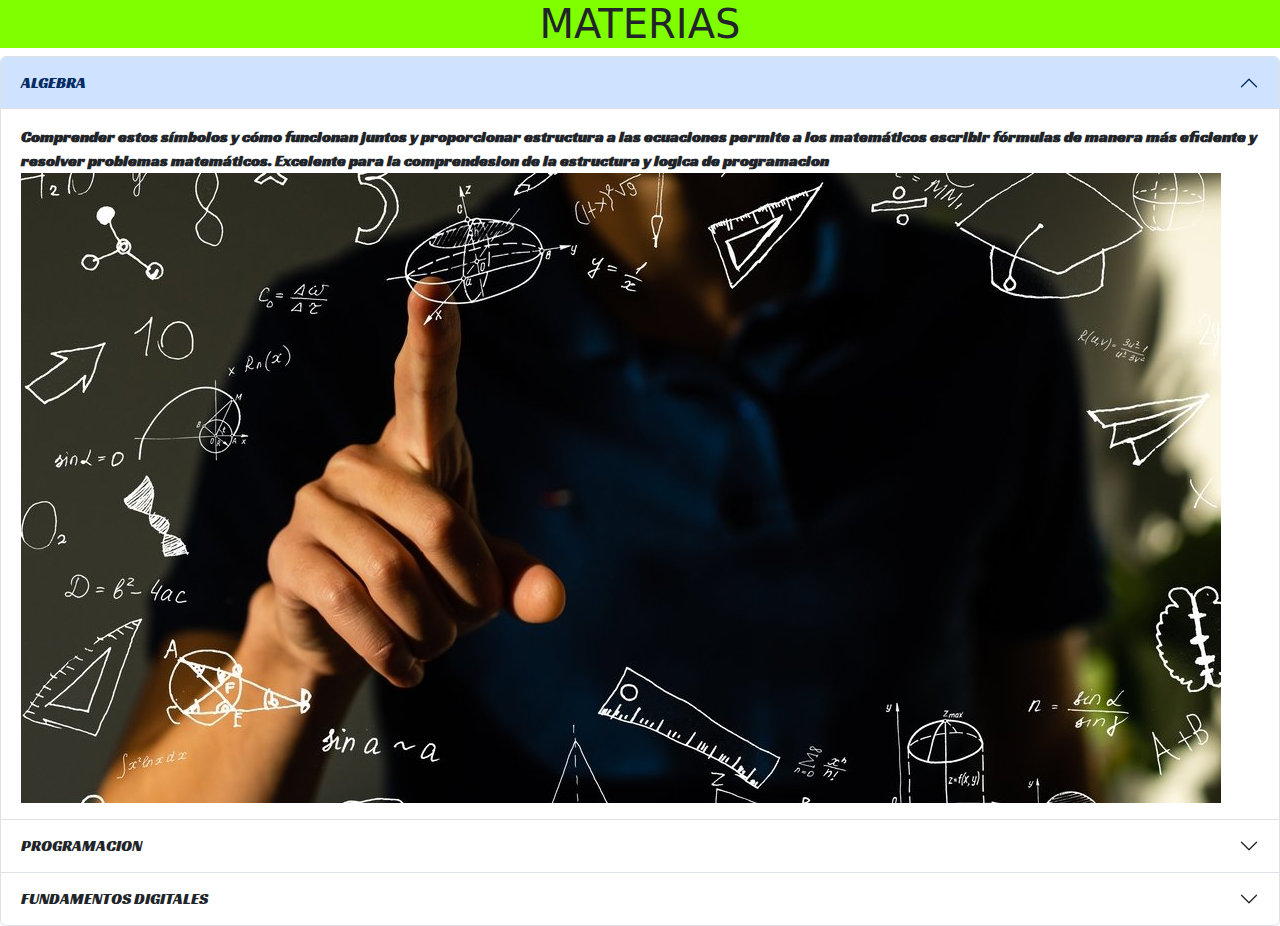
<file: pag2/pag2.html>
<!DOCTYPE html>
<html lang="en">
<head>
    <meta charset="UTF-8">
    <meta name="viewport" content="width=device-width, initial-scale=1.0">
    <link rel="stylesheet" href="pag2.css">
    <link rel="stylesheet" href="https://cdn.jsdelivr.net/npm/bootstrap@5.3.3/dist/css/bootstrap.min.css">
    <link rel="preconnect" href="https://fonts.googleapis.com">
    <link rel="preconnect" href="https://fonts.gstatic.com" crossorigin>
    <link href="https://fonts.googleapis.com/css2?family=Racing+Sans+One&display=swap" rel="stylesheet">
    <script src="https://cdn.jsdelivr.net/npm/bootstrap@5.3.3/dist/js/bootstrap.bundle.min.js"></script>
    <title>Document</title>
</head>
<body>
    <div class="contenedor">
    <h1>MATERIAS</h1>
</div>
<div class="acordion">
<div class="accordion" id="accordionExample">
    <div class="accordion-item">
      <h2 class="accordion-header">
        <button class="accordion-button" type="button" data-bs-toggle="collapse" data-bs-target="#collapseOne" aria-expanded="true" aria-controls="collapseOne">
          ALGEBRA 
        </button>
      </h2>
      <div id="collapseOne" class="accordion-collapse collapse show" data-bs-parent="#accordionExample">
        <div class="accordion-body">
          <strong>Comprender estos símbolos y cómo funcionan juntos y proporcionar estructura a las ecuaciones permite a los matemáticos escribir fórmulas de manera más eficiente y resolver problemas matemáticos. Excelente para la comprendesion de la estructura y logica de programacion</strong>
          <img src="img/1.jpg" alt="">
        </div>
      </div>
    </div>
    <div class="accordion-item">
      <h2 class="accordion-header">
        <button class="accordion-button collapsed" type="button" data-bs-toggle="collapse" data-bs-target="#collapseTwo" aria-expanded="false" aria-controls="collapseTwo">
          PROGRAMACION
        </button>
      </h2>
      <div id="collapseTwo" class="accordion-collapse collapse" data-bs-parent="#accordionExample">
        <div class="accordion-body">
          <strong>La programación informática es todo proceso que involucra el diseño, codificación, mantenimiento, y protección de cualquier fuente de programas. El objetivo principal de la programación informática es la creación de softwares, con el fin de ser ejecutados a través de computadoras, programas o plataformas. Como tal comprender distintos algoritmos y logica a sido uno de mis retos para seguir estudiando</strong>
          <img src="img/2.jpg" alt="">
        </div>
      </div>
    </div>
    <div class="accordion-item">
      <h2 class="accordion-header">
        <button class="accordion-button collapsed" type="button" data-bs-toggle="collapse" data-bs-target="#collapseThree" aria-expanded="false" aria-controls="collapseThree">
          FUNDAMENTOS DIGITALES
        </button>
      </h2>
      <div id="collapseThree" class="accordion-collapse collapse" data-bs-parent="#accordionExample">
        <div class="accordion-body">
          <strong>Un Sistema Digital es aquel que recibe información de tipo discreta, la procesa convenientemente y luego la transmite de acuerdo a lo establecido. Antes de iniciar la etapa de diseño, realizaremos una serie de definiciones, con el objeto de uniformizar la nomenclatura a utilizar en tal proceso.Pueden encontrarse dos tipos de sistemas digitales: Combinacionales: Las salidas sólo dependen de las entradas en el instante dado. Como por ejemplo, las compuertas lógicas. Secuenciales: Las salidas dependen de las entradas y del estado anterior. Como por ejemplo, los Flip Flops. Comprender fundamentos y circuitos para mi fue esencial para resolver algoritmos.</strong>
          <img src="img/3.jpg" width="800px" alt="">
        </div>
      </div>
    </div>
  </div>
</div>
</body>
</html>
</file>
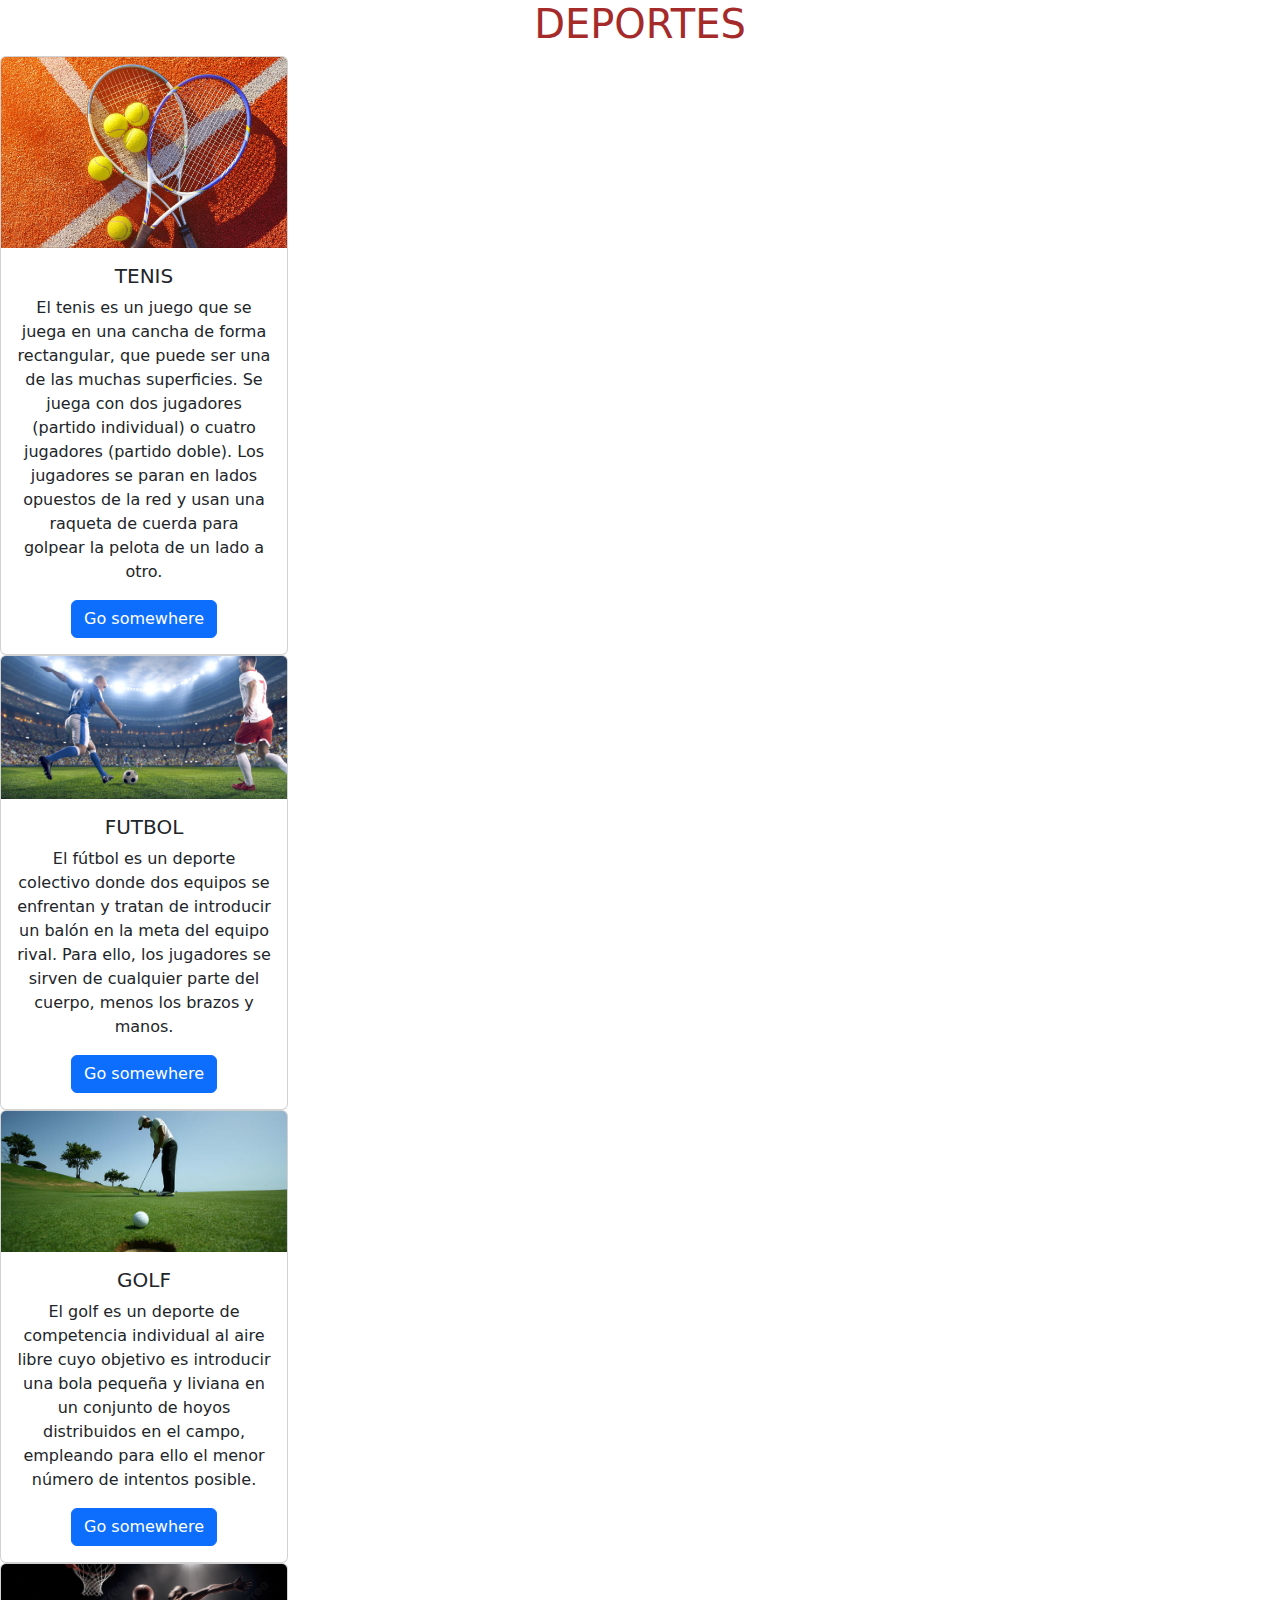
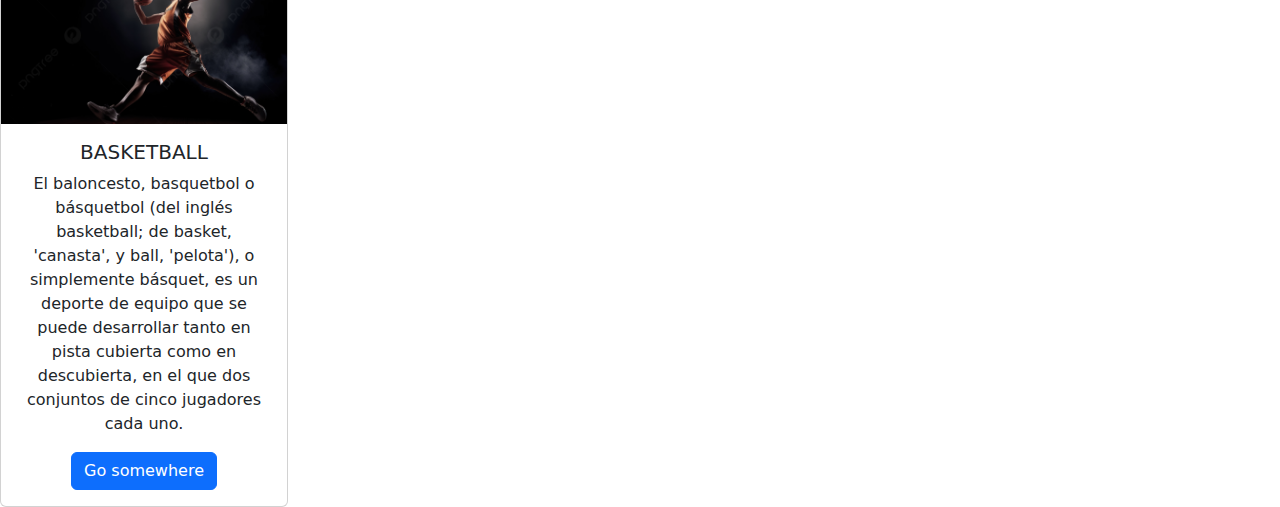
<file: pag3/pag3.html>
<!DOCTYPE html>
<html lang="en">
<head>
    <meta charset="UTF-8">
    <meta name="viewport" content="width=device-width, initial-scale=1.0">
    <link rel="stylesheet" href="https://cdn.jsdelivr.net/npm/bootstrap@5.3.3/dist/css/bootstrap.min.css">
    <link rel="stylesheet" href="pag3.css">
    <script src="https://cdn.jsdelivr.net/npm/bootstrap@5.3.3/dist/js/bootstrap.bundle.min.js"></script>
    <title>Document</title>
</head>
<body>
    <div class="contenedor">
    <h1 style="color: brown;">DEPORTES</h1>
    <div class="card" style="width: 18rem;">
        <img src="img/1.jpg" class="card-img-top" alt="...">
        <div class="card-body">
          <h5 class="card-title">TENIS</h5>
          <p class="card-text">El tenis es un juego que se juega en una cancha de forma rectangular, que puede ser una de las muchas superficies. Se juega con dos jugadores (partido individual) o cuatro jugadores (partido doble). Los jugadores se paran en lados opuestos de la red y usan una raqueta de cuerda para golpear la pelota de un lado a otro.</p>
          <a href="#" class="btn btn-primary">Go somewhere</a>
        </div>
      </div>
      <div class="card" style="width: 18rem;">
        <img src="img/2.jpg" class="card-img-top" alt="...">
        <div class="card-body">
          <h5 class="card-title">FUTBOL</h5>
          <p class="card-text">El fútbol es un deporte colectivo donde dos equipos se enfrentan y tratan de introducir un balón en la meta del equipo rival. Para ello, los jugadores se sirven de cualquier parte del cuerpo, menos los brazos y manos.</p>
          <a href="#" class="btn btn-primary">Go somewhere</a>
        </div>
      </div>
      <div class="card" style="width: 18rem;">
        <img src="img/3.jpg" class="card-img-top" alt="...">
        <div class="card-body">
          <h5 class="card-title">GOLF</h5>
          <p class="card-text">El golf es un deporte de competencia individual al aire libre cuyo objetivo es introducir una bola pequeña y liviana en un conjunto de hoyos distribuidos en el campo, empleando para ello el menor número de intentos posible.</p>
          <a href="#" class="btn btn-primary">Go somewhere</a>
        </div>
      </div>
      <div class="card" style="width: 18rem;">
        <img src="img/4.jpg" class="card-img-top" alt="...">
        <div class="card-body">
          <h5 class="card-title">BASKETBALL</h5>
          <p class="card-text">El baloncesto, basquetbol o básquetbol (del inglés basketball; de basket, 'canasta', y ball, 'pelota'), o simplemente básquet, es un deporte de equipo que se puede desarrollar tanto en pista cubierta como en descubierta, en el que dos conjuntos de cinco jugadores cada uno.</p>
          <a href="#" class="btn btn-primary">Go somewhere</a>
        </div>
      </div>
</body>
</html>
</file>
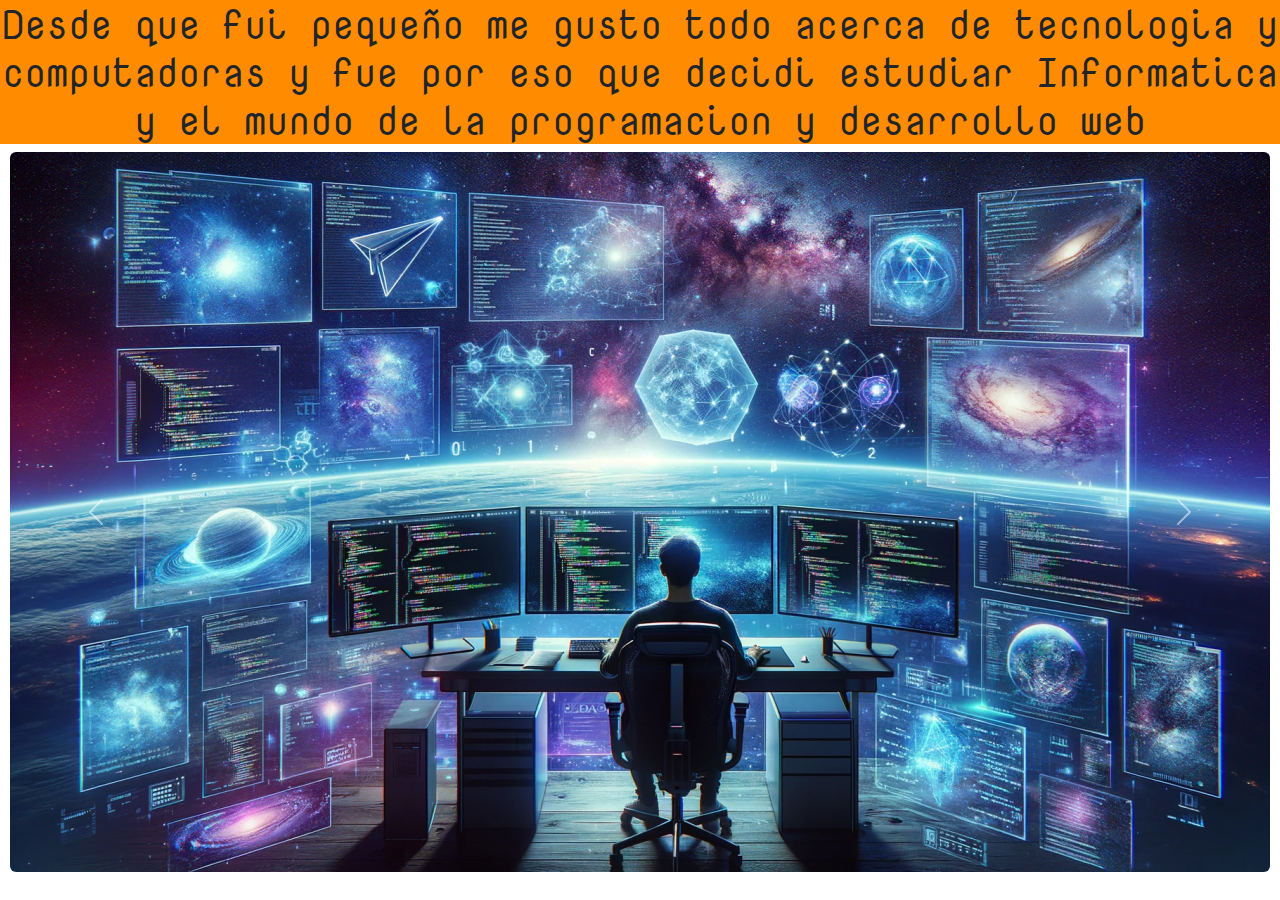
<file: pag4/pag4.html>
<!DOCTYPE html>
<html lang="en">
<head>
    <meta charset="UTF-8">
    <meta name="viewport" content="width=device-width, initial-scale=1.0">
    <link rel="stylesheet" href="https://cdn.jsdelivr.net/npm/bootstrap@5.3.3/dist/css/bootstrap.min.css">
    <link rel="stylesheet" href="pag4.css">
    <link rel="preconnect" href="https://fonts.googleapis.com">
    <link rel="preconnect" href="https://fonts.gstatic.com" crossorigin>
    <link href="https://fonts.googleapis.com/css2?family=Nova+Mono&display=swap" rel="stylesheet">
    <script src="https://cdn.jsdelivr.net/npm/bootstrap@5.3.3/dist/js/bootstrap.bundle.min.js"></script>
    <title>Document</title>
</head>
<body>
    <div class="contenedor">
        <h1>Desde que fui pequeño me gusto todo acerca de tecnologia y computadoras y fue por eso que decidi estudiar Informatica y el mundo de la programacion y desarrollo web</h1>
    </div>
        <div id="carouselExample" class="carousel slide">
            <div class="carousel-inner">
              <div class="carousel-item active">
                <img src="img/1.png" class="rounded mx-auto d-block" alt="...">
              </div>
              <div class="carousel-item">
                <img src="img/2.png" height="720px" class="d-block w-100" alt="...">
              </div>
              <div class="carousel-item">
                <img src="img/3.png" class="d-block w-100" alt="...">
              </div>
            </div>
            <button class="carousel-control-prev" type="button" data-bs-target="#carouselExample" data-bs-slide="prev">
              <span class="carousel-control-prev-icon" aria-hidden="true"></span>
              <span class="visually-hidden">Previous</span>
            </button>
            <button class="carousel-control-next" type="button" data-bs-target="#carouselExample" data-bs-slide="next">
              <span class="carousel-control-next-icon" aria-hidden="true"></span>
              <span class="visually-hidden">Next</span>
            </button>
          </div>
</body>
</html>
</file>
<file: pag2/pag2.css>
.contenedor{
    background-color: chartreuse;
    text-align: center;
}
.acordion {
    font-family: "Racing Sans One", sans-serif;
    font-weight: 400;
    font-style: normal;
}
</file>
<file: pag3/pag3.css>
.contenedor{
    text-align: center;
}
</file>
<file: pag4/pag4.css>
.contenedor{
    text-align: center;
    background-color: darkorange;
    font-family: "Nova Mono", monospace;
    font-weight: 400;
    font-style: normal;
}
</file>
